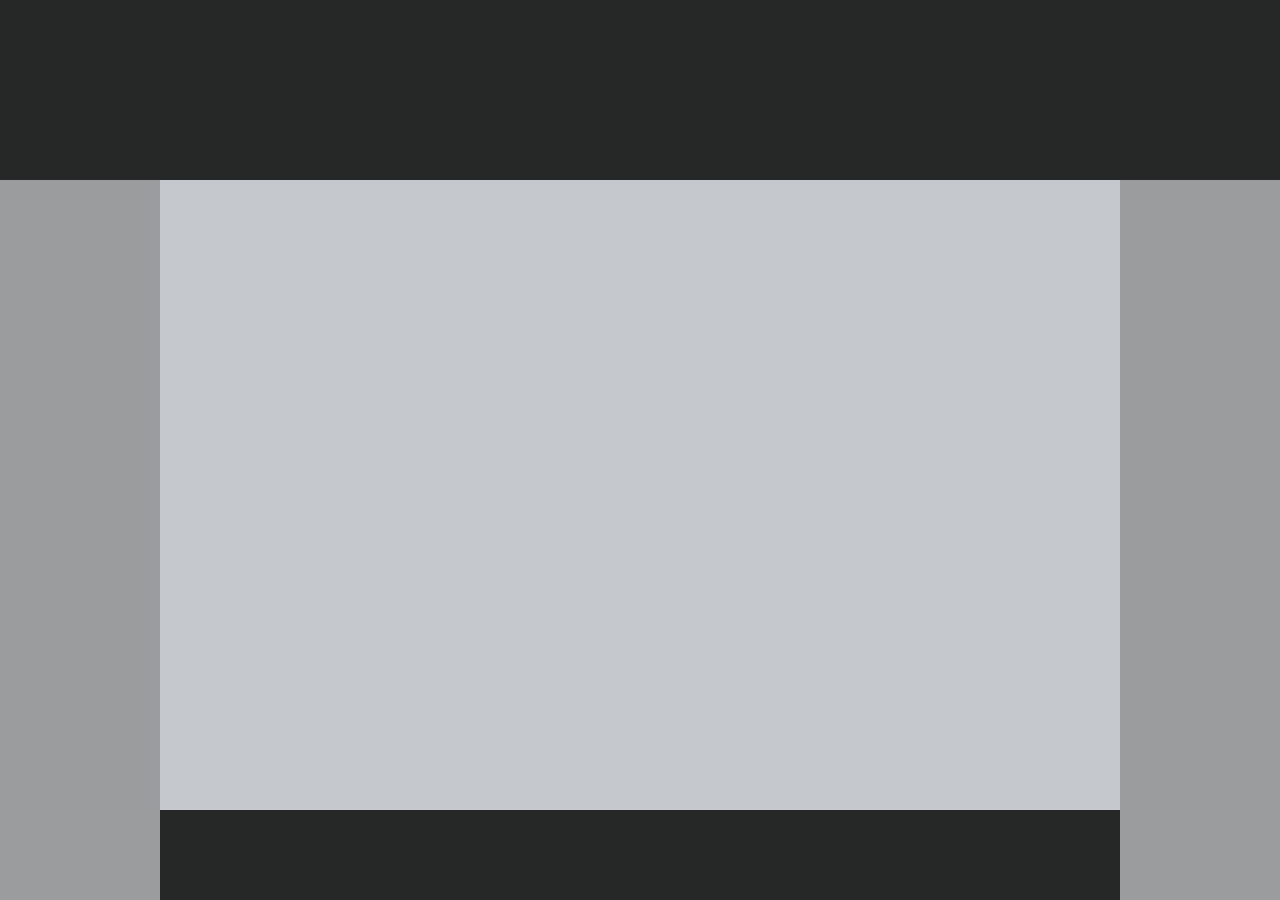
<file: first/index.html>
<!DOCTYPE html>
<html lang="en">
<head>
    <meta name="viewport" content="width=device-width, initial-scale=1.0">
    <link rel="stylesheet" type="text/css" href="index.css">
    <title>O N E</title>
</head>
<body>
    <div class="header">

    </div>
    <div class="main-content">

    </div>
    <div class="footer">

    </div>
    
</body>
</html>
</file>
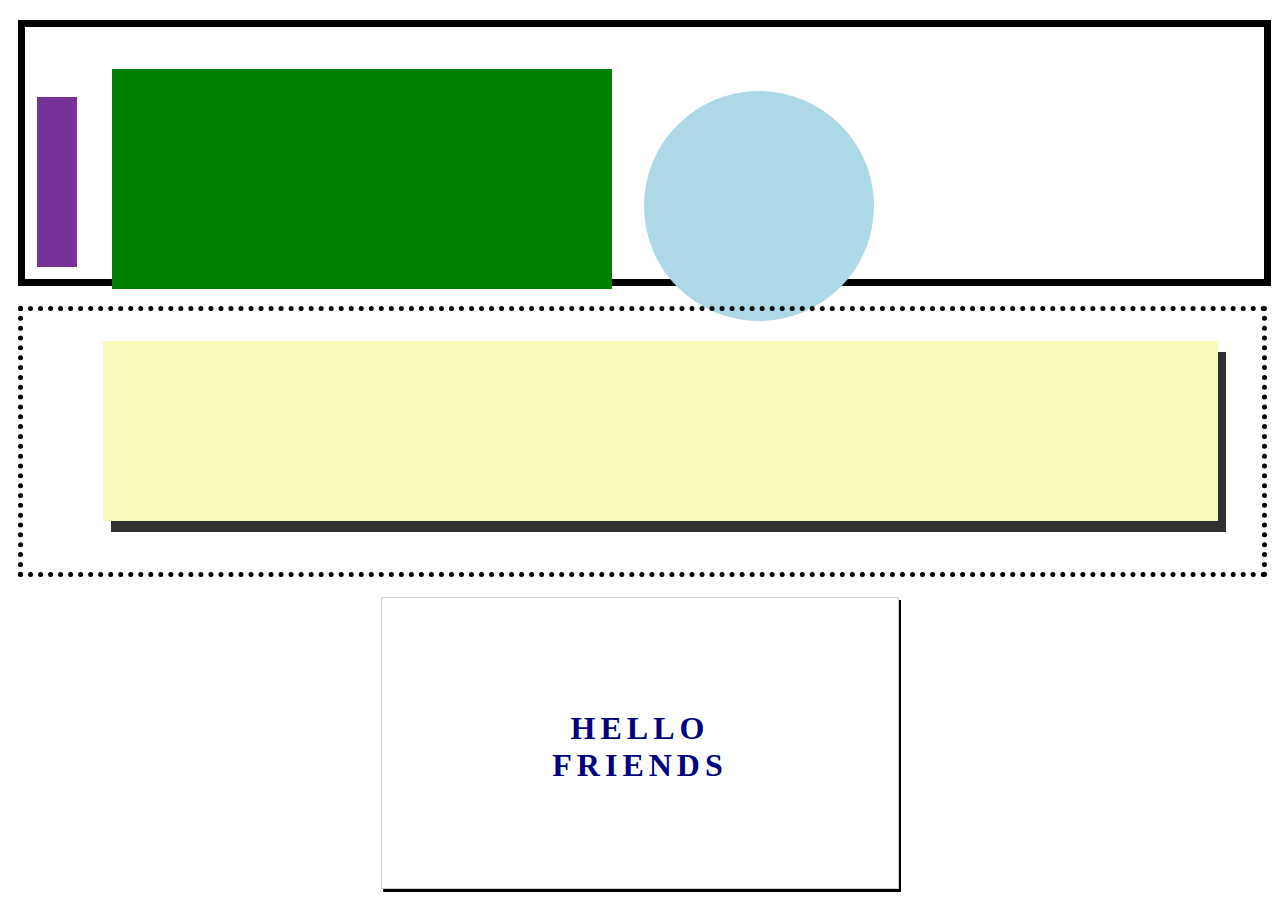
<file: second/index.html>
<!DOCTYPE html>
<html lang="en">
<head>
    
    <meta name="viewport" content="width=device-width, initial-scale=1.0">
    <link rel="stylesheet" type="text/css" href="index.css">
    <title>T W O</title>
</head>
<body>
    <div class="top-one">
        <div class="purple"></div>
        <div class="green"></div>
        <div class="blue"></div>
        </div>
    </div>

    <div class="middle-one">
        <div class="post-it"></div>
    </div>

    <div class="bottom-one">
        
            <h1 class="friends">HELLO<br />FRIENDS</h1>
            
        

    </div>
    
</body>
</html>
</file>
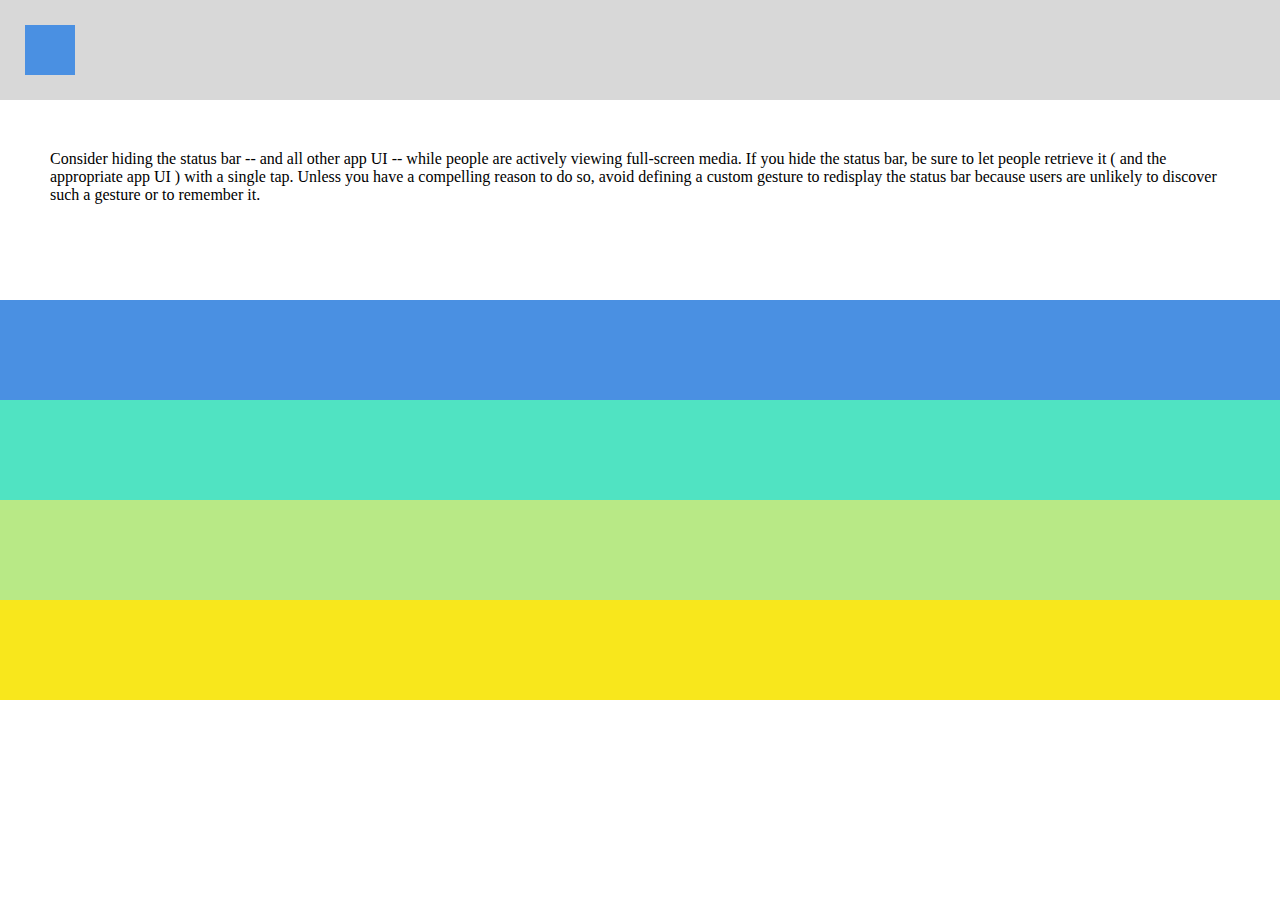
<file: third/index.html>
<!-- Put your HTML HERE, make sure to connect your index.css sheet -->
<!DOCTYPE html>
<html>
  <head>
    <title> Third - Solution </title>
    <link rel="stylesheet" href="index.css" />
  </head>

  <body>
    <div class="row row-1">
      <div class="row-1-div"></div>
    </div>

    <div class="row-big row-2">
      <span class="row-2-span">
        Consider hiding the status bar -- and all other app UI -- while people are actively viewing full-screen media. If you hide the status bar, be sure to let people retrieve it ( and the appropriate app UI ) with a single tap. Unless you have a compelling reason to do so, avoid defining a custom gesture to redisplay the status bar because users are unlikely to discover such a gesture or to remember it.
      </span>
    </div>

    <div class="row row-3"></div>
    <div class="row row-4"></div>
    <div class="row row-5"></div>
    <div class="row row-6"></div>
  </body>
</html>
</file>
<file: first/index.css>
body {
    margin: 0;
    background: hsl(210, 2%, 61%);
}
.header {
    width: 100%;
    height: 20vh;
    background: hsl(180, 1%, 15%);
    
}
.main-content{
    margin: auto;
    width: 75%;
    height: 70vh;
    background: hsl(213, 8%, 79%);

}
.footer{
    width: 75%;
    height: 10vh;
    background: hsl(180, 1%, 15%);
    margin: 0 auto;
}
</file>
<file: second/index.css>
.top-one {
    width: 98%;
    height: 28vh;
    border: 7px solid black;
    margin-top: 20px;
    margin-left: 10px;
    margin-right: 10px;
}
.purple {
    width: 40px;
    height: 170px;
    background: hsl(280, 50%, 40%);
    margin-top: 70px;
    margin-left: 1%;
}
.green {
    width: 500px;
    height: 220px;
    background: green;
    margin-left: 7%;
    margin-top: -16%;
}
.blue {
    width: 230px;
    height: 230px;
    background: lightblue;
    margin-left: 50%;
    margin-top: -16%;
    border-radius: 1000px;
}
.middle-one {
    width: 98%;
    height: 29vh;
    border: 5px dotted black;
    margin-top: 20px;
    margin-left: 10px;
    margin-right: 10px; 
}
.post-it{
    width: 90%;
    height: 180px;
    background: hsl(60, 82%, 85%);
    margin-top: 30px;
    margin-left: 80px;
    box-shadow: 8px 11px rgba(20, 20, 20, 0.877);
}

.bottom-one{
    width: 25%;
    height: 10vh;
    border: 1px solid rgb(209, 209, 209);
    box-shadow: 2px 3px;
    margin: 20px auto;
    padding: 100px;

}
.friends {
    text-align: center;
    margin: 12px auto;
    letter-spacing: 5px;
    color: navy
}
</file>
<file: third/index.css>
body, html {
    margin: 0;
    padding: 0;
  }
  
  .row {
    height: 100px;
    width: 100%;
  }
  
  .row-big {
    height: 200px;
    width: 100%;
  }
  
  .row-1 {
    background-color: #D8D8D8;
    padding: 25px;
    box-sizing: border-box;
  }
  
  .row-1-div {
    width: 50px;
    height: 50px;
    background-color: #4A90E2;
  }
  
  .row-2 {
    background-color: #fff;
    box-sizing: border-box;
    padding: 50px;
  }
  
  .row-3 {
    background-color: #4A90E2;
  }
  
  .row-4 {
    background-color: #50E3C2;
  }
  
  .row-5 {
    background-color: #B8E986;
  }
  
  .row-6 {
    background-color: #F8E71C;
  }
</file>
